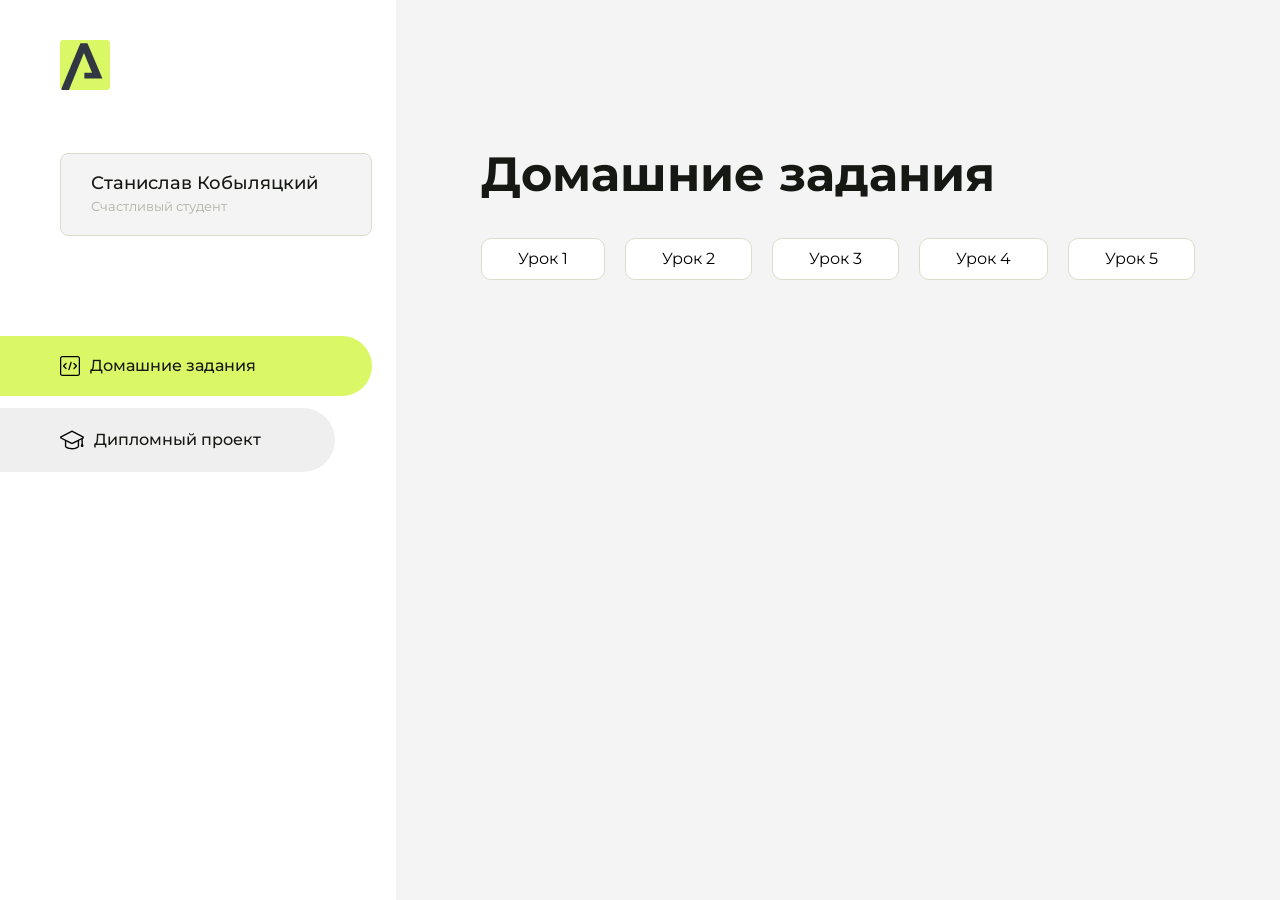
<file: index.html>
<!DOCTYPE html>
<html lang="en">
<head>
    <meta charset="UTF-8">
    <meta name="viewport" content="width=device-width, initial-scale=1.0">
    <title>Домашняя работа</title>
    <link rel="shortcut icon" href="src/logo.ico" type="image/x-icon">
    <link rel="preconnect" href="https://fonts.googleapis.com">
    <link rel="preconnect" href="https://fonts.gstatic.com" crossorigin>
    <link href="https://fonts.googleapis.com/css2?family=Montserrat:wght@400;500;700&family=Rubik:wght@500&display=swap"
          rel="stylesheet">
    <link rel="stylesheet" href="src/style.css">
</head>
<body id="body">
<div class="overlay" id="overlay"></div>
<div class="layout">
    <div class="burger" id="burger">
        <svg viewBox="0 0 24 24" fill="none" xmlns="http://www.w3.org/2000/svg">
            <g id="SVGRepo_bgCarrier" stroke-width="0"></g>
            <g id="SVGRepo_tracerCarrier" stroke-linecap="round" stroke-linejoin="round"></g>
            <g id="SVGRepo_iconCarrier">
                <path d="M4 18L20 18" stroke="#DAF765" stroke-width="2" stroke-linecap="round"></path>
                <path d="M4 12L20 12" stroke="#DAF765" stroke-width="2" stroke-linecap="round"></path>
                <path d="M4 6L20 6" stroke="#DAF765" stroke-width="2" stroke-linecap="round"></path>
            </g>
        </svg>
    </div>
    <aside class="sidebar" id="sidebar">
        <div class="sidebar__inner">
            <div class="logo">
                <svg width="50" height="50" viewBox="0 0 50 50" fill="none" xmlns="http://www.w3.org/2000/svg">
                    <g clip-path="url(#clip0_513_74730)">
                        <path d="M46.17 -0.257004H3.83C1.57281 -0.257004 -0.257 1.57281 -0.257 3.83V46.17C-0.257 48.4272 1.57281 50.257 3.83 50.257H46.17C48.4272 50.257 50.257 48.4272 50.257 46.17V3.83C50.257 1.57281 48.4272 -0.257004 46.17 -0.257004Z"
                              fill="#DAF765"/>
                        <path d="M24.375 38.4H42.461L27.441 3.1585H20.4355C20.4355 3.1585 6.7895 35.881 1.1945 49.294C2.015 50.0275 3.0945 50.257 3.6945 50.257H8.8445L23.954 13.07L32.0465 32.8285H24.375V38.4Z"
                              fill="#323843"/>
                    </g>
                    <defs>
                        <clipPath id="clip0_513_74730">
                            <rect width="50" height="50" fill="white"/>
                        </clipPath>
                    </defs>
                </svg>
            </div>
            <div class="sidebar__user">
                <div class="sidebar__name">Станислав Кобыляцкий</div>
                <div class="sidebar__text">Счастливый студент</div>
            </div>
            <div class="sidebar__tabs">
                <div class="sidebar__item">
                    <button class="sidebar__button active" id="tasks">
                        <svg xmlns="http://www.w3.org/2000/svg" width="20" height="20" viewBox="0 0 20 20" fill="none">
                            <g clip-path="url(#clip0_704_74543)">
                                <path d="M17.7083 20H2.29167C1.0275 20 0 18.9725 0 17.7083V2.29167C0 1.0275 1.0275 0 2.29167 0H17.7083C18.9725 0 20 1.0275 20 2.29167V17.7083C20 18.9725 18.9725 20 17.7083 20ZM2.29167 1.25C1.7175 1.25 1.25 1.7175 1.25 2.29167V17.7083C1.25 18.2825 1.7175 18.75 2.29167 18.75H17.7083C18.2825 18.75 18.75 18.2825 18.75 17.7083V2.29167C18.75 1.7175 18.2825 1.25 17.7083 1.25H2.29167Z"
                                      fill="black"/>
                                <path d="M6.04167 13.125C5.88167 13.125 5.72167 13.0642 5.6 12.9417L3.1 10.4417C2.85583 10.1975 2.85583 9.80167 3.1 9.5575L5.6 7.0575C5.84417 6.81333 6.24 6.81333 6.48417 7.0575C6.72833 7.30167 6.72833 7.6975 6.48417 7.94167L4.42583 10L6.48417 12.0583C6.72833 12.3025 6.72833 12.6983 6.48417 12.9425C6.36167 13.0642 6.20167 13.125 6.04167 13.125Z"
                                      fill="black"/>
                                <path d="M8.95833 14.1667C8.9 14.1667 8.84 14.1583 8.78167 14.1417C8.45083 14.0442 8.26083 13.6967 8.35833 13.3658L10.4417 6.28251C10.5392 5.95084 10.8892 5.76417 11.2175 5.85917C11.5483 5.95667 11.7383 6.30417 11.6408 6.63501L9.5575 13.7183C9.47833 13.9908 9.22833 14.1667 8.95833 14.1667Z"
                                      fill="black"/>
                                <path d="M13.9583 13.125C13.7983 13.125 13.6383 13.0642 13.5167 12.9417C13.2725 12.6975 13.2725 12.3017 13.5167 12.0575L15.575 9.99916L13.5167 7.94083C13.2725 7.69666 13.2725 7.30083 13.5167 7.05666C13.7608 6.81249 14.1567 6.81249 14.4008 7.05666L16.9008 9.55666C17.145 9.80083 17.145 10.1967 16.9008 10.4408L14.4008 12.9408C14.2783 13.0642 14.1183 13.125 13.9583 13.125Z"
                                      fill="black"/>
                            </g>
                            <defs>
                                <clipPath id="clip0_704_74543">
                                    <rect width="20" height="20" fill="white"/>
                                </clipPath>
                            </defs>
                        </svg>
                        <span>Домашние задания</span></button>
                </div>
                <div class="sidebar__item">
                    <button class="sidebar__button" id="diplom">
                        <svg xmlns="http://www.w3.org/2000/svg" width="24" height="24" viewBox="0 0 24 24" fill="none">
                            <g clip-path="url(#clip0_704_74553)">
                                <path d="M23.2628 10.5971C23.7176 10.365 24 9.90375 24 9.39337C24 8.883 23.7176 8.42175 23.2628 8.18962L12.6135 2.75362C12.2291 2.55824 11.7705 2.55787 11.3854 2.75399L0.736875 8.19C0.282375 8.42175 0 8.883 0 9.39337C0 9.90375 0.282375 10.365 0.736875 10.5971L4.89038 12.7177V18.2074C4.89038 19.8154 8.412 21.393 12 21.393C15.5884 21.393 19.1096 19.815 19.1096 18.2074V12.7174L21.4609 11.517V15.8017L20.901 17.2305C20.7409 17.6389 20.7934 18.0994 21.0405 18.4616C21.2876 18.8246 21.6979 19.041 22.1366 19.041C22.5754 19.041 22.9852 18.8246 23.2324 18.462C23.4795 18.099 23.532 17.6385 23.3719 17.2301L22.8124 15.8021V10.827L23.2628 10.5971ZM17.7623 18.1721C17.6198 18.6375 15.3491 20.0419 12 20.0419C8.65088 20.0419 6.38025 18.6375 6.2415 18.2074V12.3037L6.23887 12.3019C6.23812 12.057 6.1065 11.8207 5.87325 11.7019L1.3515 9.39337L12 3.95737L22.6489 9.39337L12 14.8294L5.87325 11.7019C5.54063 11.5331 4.6695 11.6674 4.5 12C4.33012 12.3322 4.55813 12.5479 4.89038 12.7177L11.3857 16.0331C11.5781 16.1314 11.7889 16.1805 12 16.1805C12.2107 16.1805 12.4222 16.1314 12.6146 16.0331L17.7593 13.407L17.7623 18.1721Z"
                                      fill="black"/>
                            </g>
                            <defs>
                                <clipPath id="clip0_704_74553">
                                    <rect width="24" height="24" fill="white"/>
                                </clipPath>
                            </defs>
                        </svg>
                        <span>Дипломный проект</span></button>
                </div>
            </div>
        </div>

    </aside>
    <div class="content">
        <div class="container">
            <div class="content__block" id="tasksBlock">
                <div class="content__title">Домашние задания</div>
                <ul class="content__list">
                    <li class="content__list-item">
                        <a href="Hello Araken/index.html">Урок 1</a>
                    </li> <li class="content__list-item">
                        <a href="homework2/index.html">Урок 2</a>
                    </li>
                        <li class="content__list-item">
                        <a href="Разметка статьи/index.html">Урок 3</a>
                    </li>
                     <li class="content__list-item">
                        <a href="Homework 4/index.html">Урок 4</a>
                    </li>
                     <li class="content__list-item">
                        <a href="homework5/index.html">Урок 5</a>
                    </li>
                </ul>
            </div>
            <div class="content__block hidden" id="diplomBlock">
                <div class="content__title">Дипломный проект</div>
                <div class="content__list-diplom">
                    <a href="ПАПКА-С-НОМЕРОМ-УРОКА">Ссылка на ДЗ</a>
                </div>
                <div class="content__decor">
                    <div class="content__decor-text">Давай проверим, чему ты научился!</div>
                    <div class="content__decor-img">
                        <img src="src/decor.png" alt="decor">
                    </div>
                </div>
            </div>
        </div>
    </div>
</div>
<script src="src/index.js"></script>
</body>
</html>
</file>
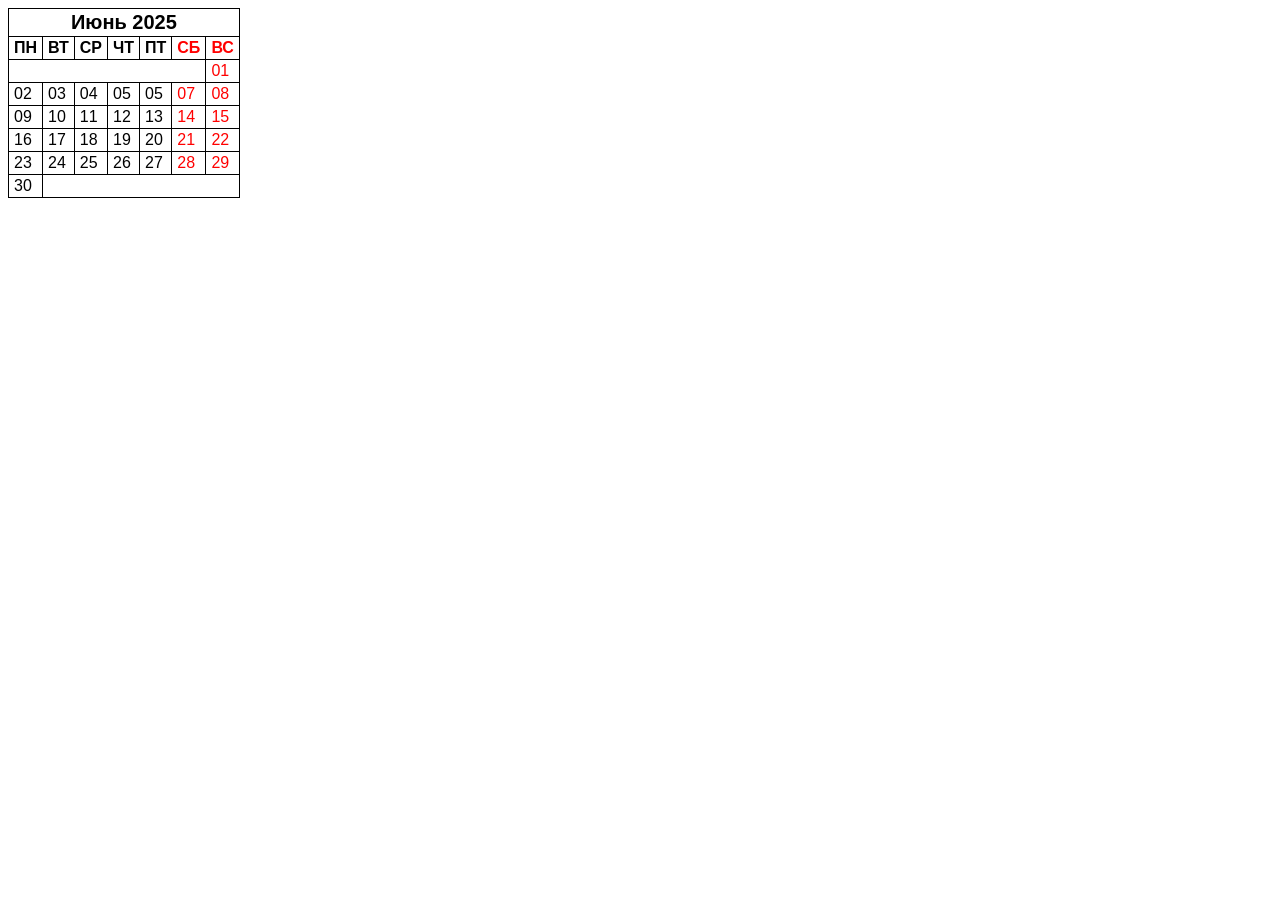
<file: Homework 4/index.html>
<!doctype html>
<html lang="ru">
	<head>
		<meta charset="UTF-8" />
		<meta name="viewport" content="width=device-width, initial-scale=1.0" />
		<title>Домашнее задание 4</title>
		<link rel="stylesheet" href="./css/style.css" />
	</head>
	<body>
		<table>
			<caption>
				Июнь 2025
			</caption>
			<thead>
				<th>ПН</th>
				<th>ВТ</th>
				<th>СР</th>
				<th>ЧТ</th>
				<th>ПТ</th>
				<th class="red">СБ</th>
				<th class="red">ВС</th>
			</thead>
			<tbody>
				<tr>
					<td colspan="6"></td>
					<td class="red">01</td>
				</tr>
				<tr>
					<td>02</td>
					<td>03</td>
					<td>04</td>
					<td>05</td>
					<td>05</td>
					<td class="red">07</td>
					<td class="red">08</td>
				</tr>
				<tr>
					<td>09</td>
					<td>10</td>
					<td>11</td>
					<td>12</td>
					<td>13</td>
					<td class="red">14</td>
					<td class="red">15</td>
				</tr>
				<tr>
					<td>16</td>
					<td>17</td>
					<td>18</td>
					<td>19</td>
					<td>20</td>
					<td class="red">21</td>
					<td class="red">22</td>
				</tr>
				<tr>
					<td>23</td>
					<td>24</td>
					<td>25</td>
					<td>26</td>
					<td>27</td>
					<td class="red">28</td>
					<td class="red">29</td>
				</tr>
				<tr>
					<td>30</td>
					<td colspan="6"></td>
				</tr>
			</tbody>
		</table>
	</body>
</html>
</file>
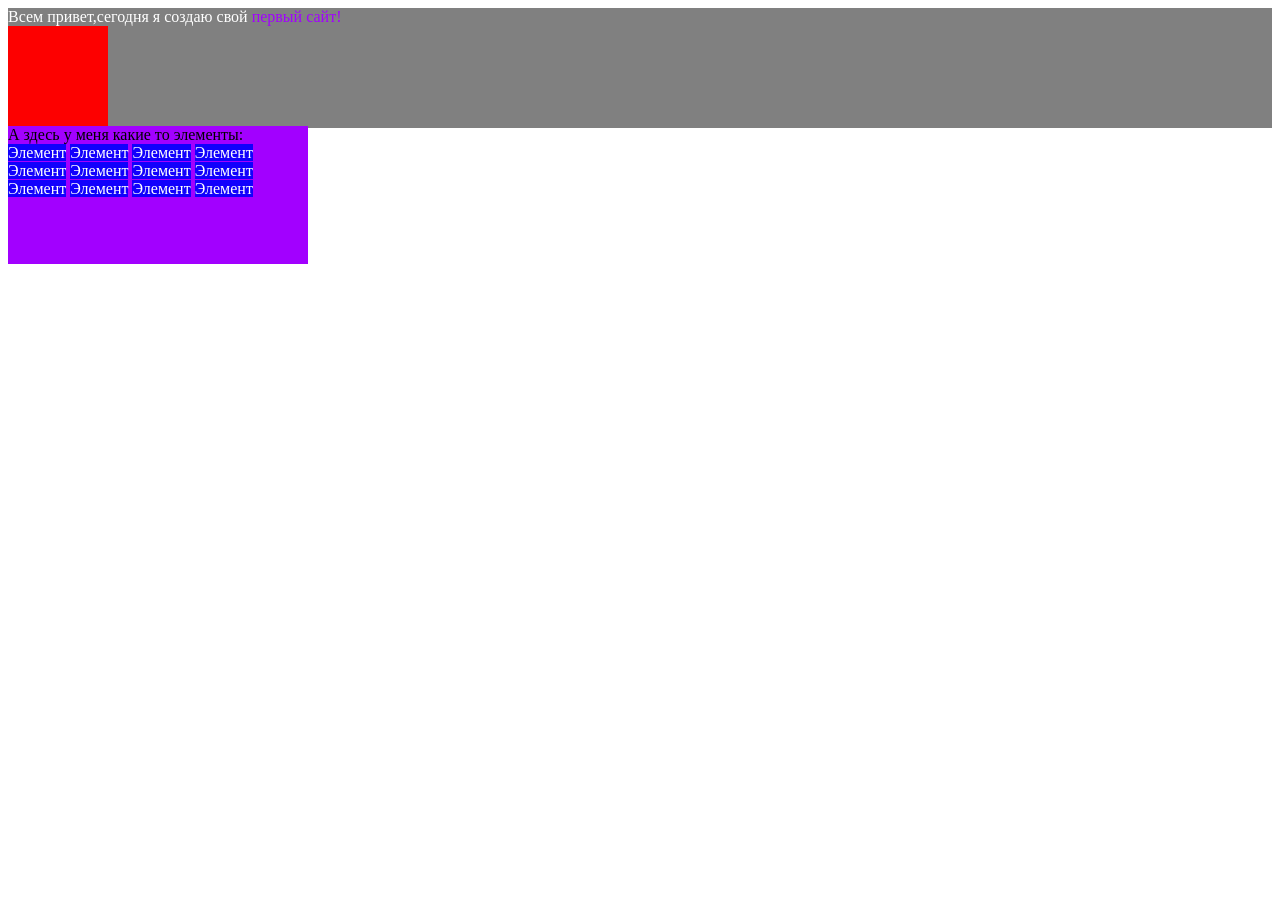
<file: homework2/index.html>
<!DOCTYPE html>
<html lang="en">

<head>
    <meta charset="UTF-8">
    <meta name="viewport" content="width=device-width, initial-scale=1.0">
    <title>домашнее задание</title>
    <style>
        div {
            background-color: #808080;
            height: 120px;
            color: white;

        }

        .redsquare {
            background-color: #fd0000;
            width: 100px;
            height: 100px;
        }

        .elements {
            background-color: #a200ff;
            width: 300px;
            color: #000;
        }

        span {
            color: #a200ff;
        }

        .element {
            color: white;
            background-color: #1100fd;
        }
    </style>
</head>

<body>
    <div>Всем привет,сегодня я создаю свой <span>первый сайт!</span>
        <div class="redsquare"></div>
        <div class="elements">А здесь у меня какие то элементы:
            <div class="elements">
                <span class="element">Элемент</span>
                <span class="element">Элемент</span>
                <span class="element">Элемент</span>
                <span class="element">Элемент</span>
                <span class="element">Элемент</span>
                <span class="element">Элемент</span>
                <span class="element">Элемент</span>
                <span class="element">Элемент</span>
                <span class="element">Элемент</span>
                <span class="element">Элемент</span>
                <span class="element">Элемент</span>
                <span class="element">Элемент</span>
            </div>
        </div>

</body>

</html>
</file>
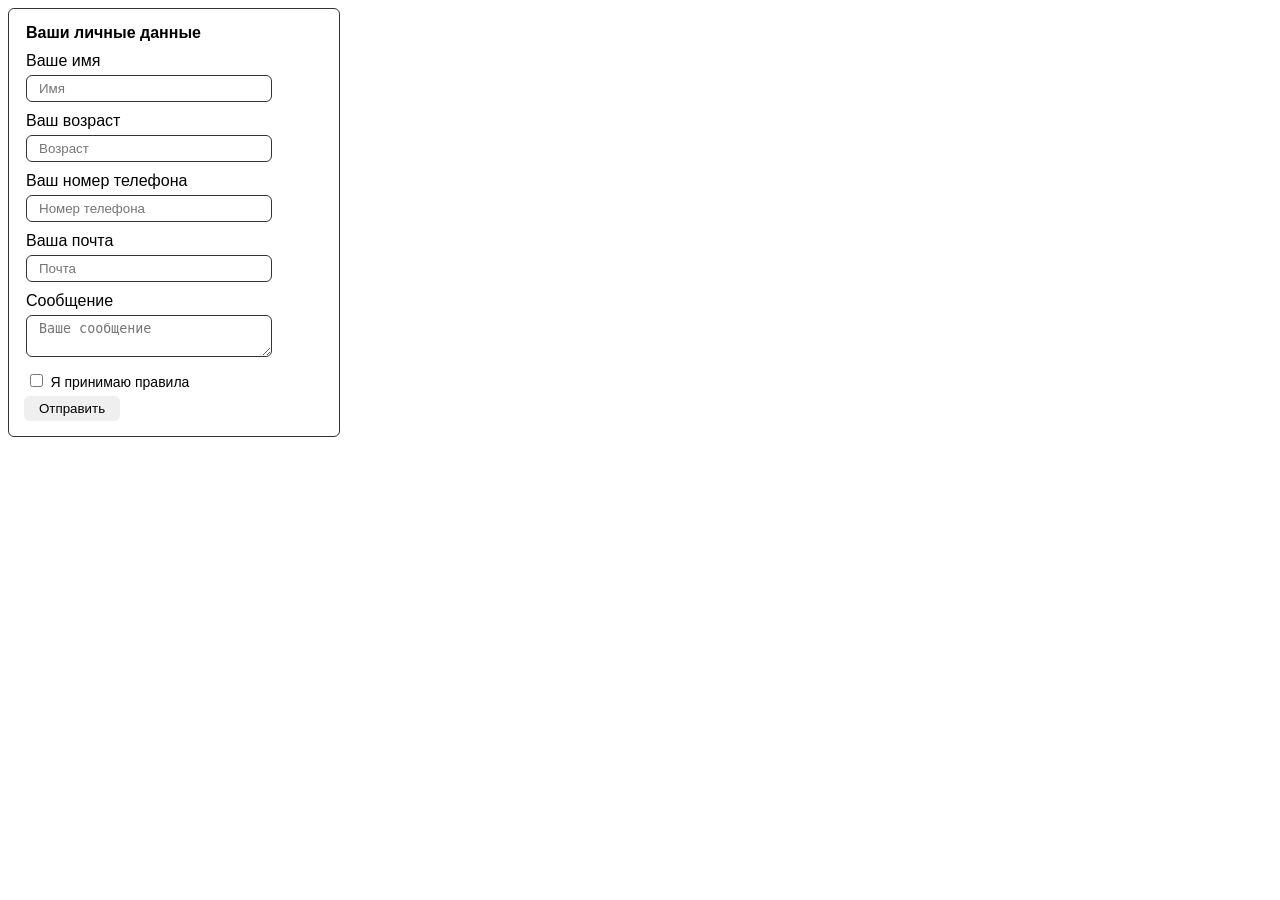
<file: homework5/index.html>
<!doctype html>
<html lang="ru">
	<head>
		<meta charset="UTF-8" />
		<meta name="viewport" content="width=device-width, initial-scale=1.0" />
		<title>Домашнее задание 5</title>
		<link rel="stylesheet" href="./css/style.css" />
	</head>
	<body>
		<form class="form">
			<fieldset class="form-group">
				<legend class="form-group-title">Ваши личные данные</legend>
				<label for="name" class="label">Ваше имя</label>
				<input
					type="text"
					id="name"
					class="input"
					placeholder="Имя"
					name="name"
					required
				/>
				<label for="age" class="label">Ваш возраст</label>
				<input
					type="number"
					id="age"
					class="input"
					placeholder="Возраст"
					name="age"
					required
				/>
				<label for="phone" class="label">Ваш номер телефона</label>
				<input
					type="tel"
					id="phone"
					class="input"
					placeholder="Номер телефона"
					name="phone"
					required
				/>
				<label for="email" class="label">Ваша почта</label>
				<input
					type="email"
					id="email"
					class="input"
					placeholder="Почта"
					name="email"
					required
				/>
			</fieldset>
			<fieldset class="form-group">
				<label class="label" for="message">Сообщение</label>
				<textarea
					name="message"
					id="message"
					class="textarea"
					placeholder="Ваше сообщение"
					required
				></textarea>
				<label class="label">
					<input class="checkbox" type="checkbox" name="checkbox" required />
					<span class="checkbox-text">Я принимаю правила</span>
				</label>
			</fieldset>
			<button class="button">Отправить</button>
		</form>
	</body>
</html>
</file>
<file: src/style.css>
*{padding: 0;margin: 0;border: 0;}
*,*:before,*:after{-webkit-box-sizing: border-box;box-sizing: border-box;}
:focus,:active{outline: none;}
a:focus,a:active{outline: none;}
nav,footer,header,aside{display: block;}
html,body{
    height:100%;width:100%;
    font-size:100%;line-height:1;-ms-text-size-adjust:100%;-moz-text-size-adjust:100%;-webkit-text-size-adjust:100%;}
input,button,textarea{font-family:inherit;}
input::-ms-clear{display: none;}
button{cursor: pointer;}
button::-moz-focus-inner{padding:0;border:0;}
a,a:visited{text-decoration: none;}
a:hover{text-decoration: none;}
ul li{list-style: none;}
img{vertical-align: top;}
h1,h2,h3,h4,h5,h6{font-size:inherit;font-weight: inherit;}
a{color:inherit;}



body {
    font-family: "Montserrat",SansSerif;
    color: black;
}

body.overflow {
    overflow: hidden;
}



.layout {
    display: -webkit-box;
    display: -ms-flexbox;
    display: flex;
    min-height: 100vh;
}

.sidebar {
    padding: 40px 24px 40px 0;
    -ms-flex-negative: 0;
    flex-shrink: 0;
    background-color: white;
}



.content {
    -webkit-box-flex: 1;
    -ms-flex-positive: 1;
    flex-grow: 1;
    background-color: #F4F4F4;
}

.container {
    display: -webkit-box;
    display: -ms-flexbox;
    display: flex;
    -webkit-box-orient: vertical;
    -webkit-box-direction: normal;
    -ms-flex-direction: column;
    flex-direction: column;
    -webkit-box-pack: center;
    -ms-flex-pack: center;
    justify-content: center;
    -webkit-box-align: center;
    -ms-flex-align: center;
    align-items: center;
    padding: 150px 60px 80px 60px;
}


.logo {
    margin-left: 60px;
    margin-bottom: 60px;
}

.sidebar__user {
    background-color: #F4F4F4;
    padding: 20px 30px;
    margin-left: 60px;
    margin-bottom: 100px;
    border-radius: 8px;
    border: 1px solid #DADEC9;
}

.sidebar__name {
    color:#161814;
    font-size: 18px;
    font-weight: 500;
    margin-bottom: 6px;
}

.sidebar__text {
    color: #AFB1A7;
    font-size: 13px;
    font-weight: 400;
    line-height: 130%; /* 16.9px */
}

.sidebar__item {
    width: 372px;
}

.sidebar__button {
    display: -webkit-box;
    display: -ms-flexbox;
    display: flex;
    -webkit-box-align: center;
    -ms-flex-align: center;
    align-items: center;
    gap: 10px;
    padding: 20px 60px;
    margin-bottom: 12px;
    border-radius: 0px 100px 100px 0px;
    -webkit-transition: all .5s;
    -o-transition: all .5s;
    transition: all .5s;
    cursor: pointer;
    width: 90%;
    color:#161814;
    font-size: 16px;
    font-weight: 500;
}

.sidebar__button.active , .sidebar__button:hover {
    width: 100%;
    background-color: #DAF765;
}


.content__title {
    color: #161814;
    font-size: 48px;
    font-weight: 700;
    margin-bottom: 40px;
}

.content__list {
    display: -webkit-box;
    display: -ms-flexbox;
    display: flex;
    -webkit-box-align: center;
    -ms-flex-align: center;
    align-items: center;
    -ms-flex-wrap: wrap;
    flex-wrap: wrap;
    gap: 20px;
}



.content__list-item  {
    cursor: pointer;
    padding: 12px 18px;
    background-color: #fff;
    border-radius: 10px;
    border: 1px solid #DADEC9;
    -webkit-transition: all .3s;
    -o-transition: all .3s;
    transition: all .3s;
}

.content__list-item:hover,.content__list-diplom:hover {
    background-color: #AFB1A7;
}

li a {
    padding: 12px 18px;

}


.content__list-diplom {
    -webkit-transition: all .3s;
    -o-transition: all .3s;
    transition: all .3s;
    display: inline-block;
    padding: 12px 18px;
    background-color: #fff;
    border-radius: 10px;
    border: 1px solid #DADEC9;
}

.content__decor {
    display: -webkit-box;
    display: -ms-flexbox;
    display: flex;
    -webkit-box-align: center;
    -ms-flex-align: center;
    align-items: center;
}

.content__decor-text {
    color:#BEDD44;
    font-size: 36px;
    font-weight: 700;
    line-height: 110%; /* 39.6px */
}

.content__block {
    max-width: 1200px;
}

.content__block.hidden {
    display: none;
}

.content__decor-img img{
    width: 100%;
}

.burger {
    display: none;
    padding: 5px;
    position: fixed;
    top: 3%;
    right: 7%;
    width: 40px;
    height: 40px;
    background-color: #161814;
    border-radius: 50%;
    z-index: 10;
    border: 1px solid #DAF765;
}

@media (max-width: 768px) {
    .burger {
        display: block;
    }

    .sidebar {
        -webkit-transition: all .3s;
        -o-transition: all .3s;
        transition: all .3s;
        -webkit-transform: translateX(-100%);
        -ms-transform: translateX(-100%);
        transform: translateX(-100%);
        position: fixed;
        top: 0;
        left: 0;
        bottom: 0;
        z-index: 5;
    }

    .sidebar.show {
        -webkit-transform: translateX(0%);
        -ms-transform: translateX(0%);
        transform: translateX(0%);
    }

    .overlay {
        opacity: 0;
        pointer-events: none;
        -webkit-transition: all .3s;
        -o-transition: all .3s;
        transition: all .3s;
        position: absolute;
        top: 0;
        right: 0;
        left: 0;
        bottom: 0;
        z-index: 3;
        background-color: #000000e0;
    }

    .overlay.show {
        opacity: 1;
        pointer-events: all;
    }

    .container {
        padding: 40px 20px;
        min-height: 100%;
    }

    .content__decor {
        margin-top: 20px;
        -webkit-box-orient: vertical;
        -webkit-box-direction: normal;
        -ms-flex-direction: column;
        flex-direction: column;
    }
}

@media (max-width: 400px) {
    .sidebar__user {
        margin-left: 0;
    }
}
</file>
<file: Homework 4/css/style.css>
table {
	border-spacing: 0;
	border-collapse: collapse;
	font-family: sans-serif;
}

 {


}

.red {
	color: red;
}


td,
th, 
caption {
	border: 1px solid black;
	padding: 2px 5px;
	border-collapse: collapse;
}


caption {
	border-bottom: none;
	font-weight: 700;
	font-size: 20px;
}
</file>
<file: homework5/css/style.css>
body {
	font-family: sans-serif;
}

.form {
	border: 1px solid #333;
	border-radius: 6px;
	max-width: 300px;
	padding: 15px;
}

.form-group {
	border: none;
	padding: 0;
}

.form-group-title {
	font-weight: 700;
	padding: 0;
	margin-bottom: 10px;
}

.label {
	display: block;
	margin-bottom: 5px;
}

.textarea {
	resize: vertical;
	max-height: 150px;
	min-height: 30px;
}

.input,
.textarea {
	border: 1px solid #333;
	border-radius: 6px;
	min-width: 220px;
	padding: 5px 12px;
	margin-bottom: 10px;
	outline: none;
}

.checkbox-text {
	cursor: pointer;
}

.checkbox-text {
	font-size: 14px;
}

.button {
	border: none;
	border-radius: 6px;
	padding: 5px 15px;
	cursor: pointer;
}
</file>
